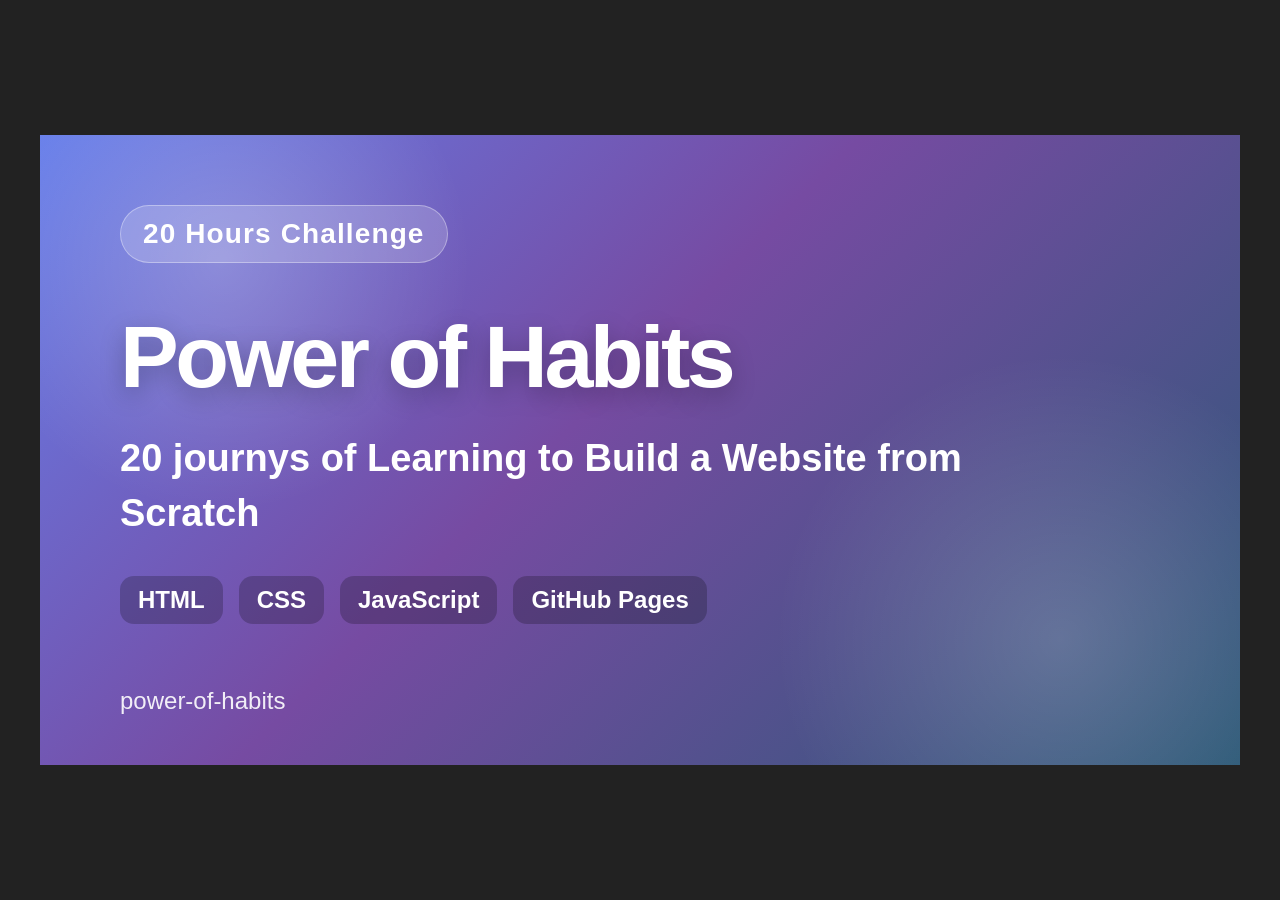
<file: og-image.html>
<!DOCTYPE html>
<html lang="ja">
<head>
  <meta charset="UTF-8">
  <title>OGP Image</title>

  <style>
    * {
      box-sizing: border-box;
    }

    body {
      margin: 0;
      min-height: 100vh;
      display: grid;
      place-items: center;
      background: #222;
      font-family: "Yu Gothic", "Hiragino Kaku Gothic ProN", Arial, sans-serif;
    }

    .og-card {
      width: 1200px;
      height: 630px;
      padding: 70px 80px;
      color: white;
      position: relative;
      overflow: hidden;
      background:
        radial-gradient(circle at 15% 20%, rgba(255, 255, 255, 0.22), transparent 22%),
        radial-gradient(circle at 85% 80%, rgba(255, 255, 255, 0.18), transparent 25%),
        linear-gradient(135deg, #667eea 0%, #764ba2 45%, #2b5876 100%);
    }

    .badge {
      display: inline-block;
      padding: 12px 22px;
      border-radius: 999px;
      background: rgba(255, 255, 255, 0.18);
      border: 1px solid rgba(255, 255, 255, 0.35);
      font-size: 28px;
      font-weight: bold;
      letter-spacing: 0.04em;
      margin-bottom: 48px;
    }

    h1 {
      margin: 0;
      font-size: 88px;
      line-height: 1.05;
      letter-spacing: -0.04em;
      text-shadow: 0 8px 25px rgba(0, 0, 0, 0.25);
    }

    .lead {
      margin-top: 28px;
      margin-bottom: 34px;
      max-width: 900px;
      font-size: 38px;
      line-height: 1.45;
      font-weight: bold;
    }

    .skills {
      display: flex;
      gap: 16px;
      padding: 0;
      margin: 0;
      list-style: none;
    }

    .skills li {
      padding: 10px 18px;
      border-radius: 14px;
      background: rgba(0, 0, 0, 0.22);
      font-size: 24px;
      font-weight: bold;
    }

    .footer {
      position: absolute;
      left: 80px;
      bottom: 50px;
      font-size: 24px;
      opacity: 0.9;
    }
  </style>
</head>

<body>
  <section class="og-card">
    <div class="badge">20 Hours Challenge</div>

    <h1>Power of Habits</h1>

    <p class="lead">
      20 journys of Learning to Build a Website from Scratch
    </p>

    <ul class="skills">
      <li>HTML</li>
      <li>CSS</li>
      <li>JavaScript</li>
      <li>GitHub Pages</li>
    </ul>

    <div class="footer">
      power-of-habits
    </div>
  </section>
</body>
</html>
</file>
